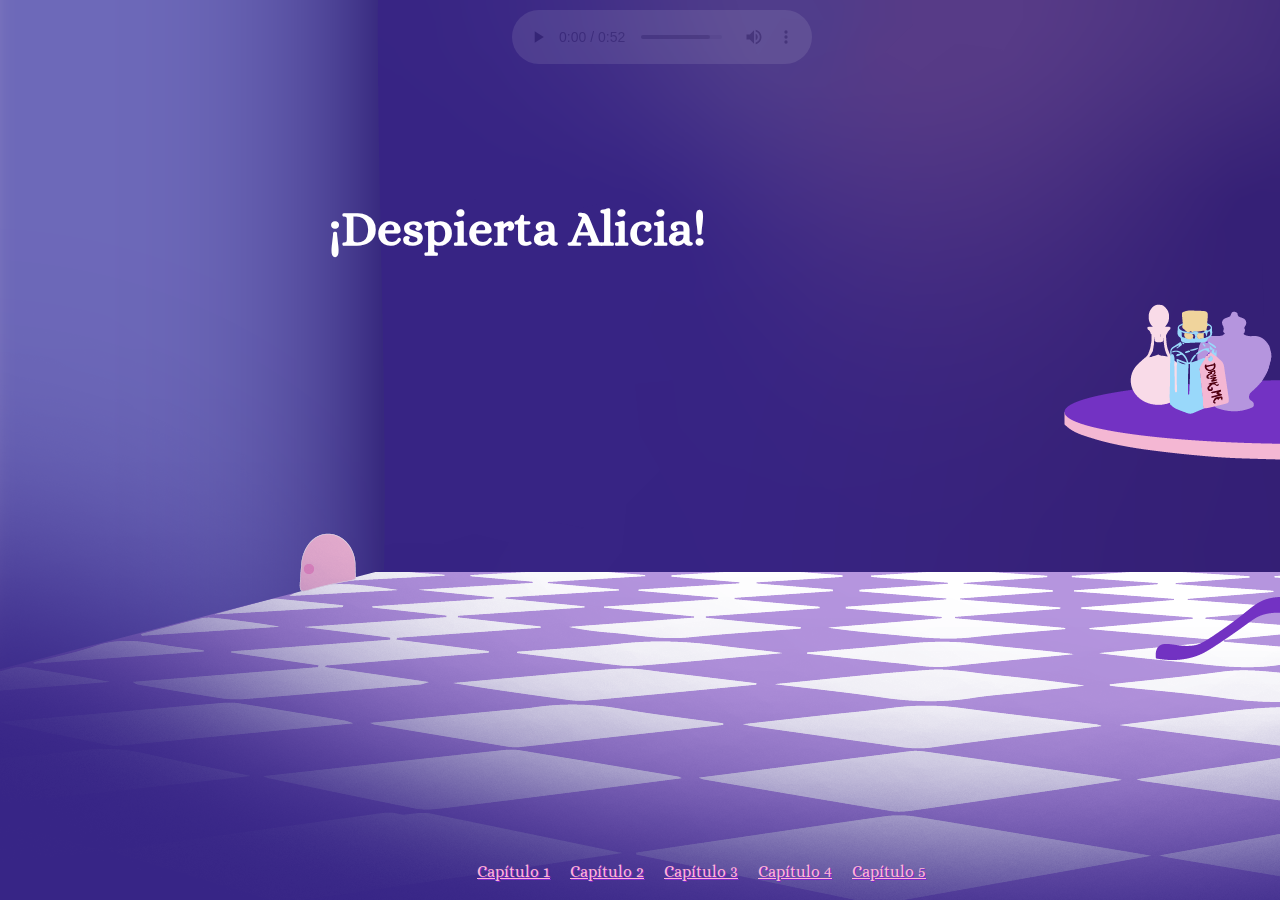
<file: index3.html>
<!DOCTYPE html>
<html>
<head>
    <meta charset="utf-8">
    <meta name="viewport" content="width=device-width, initial-scale=1">
    <title>Alicia Interactivo</title>
    <link rel="shortcut icon" href="img/favicon.png">

    <!-- Fuente -->
    <link href='https://fonts.googleapis.com/css?family=Alice' rel='stylesheet'>

    <style>
        /* Estilos para el cuerpo del documento */
        html, body {
            width: 100%;
            height: 100vh;
            display: flex;
            flex-direction: column;
            min-height: 100vh;
            margin: 0; 
            font-family: 'Alice', sans-serif;
        }

        /* Estilos para el contenedor */
        #contenedor {
            scroll-behavior: smooth;
            flex: 1;
            position: relative;
            overflow-y: scroll;
            scroll-snap-type: y mandatory;
        }

       footer {
            z-index: 10;
            padding: 19px;
            position: absolute;
            bottom: 0;
            display:flex;
            left: 35%;
            text-shadow: 1px 1px #7c28cb;
        }

        footer a {
            color: #ffb5d3; 
             margin: 0 10px;
            }


        .audio-player{
            position: absolute;
            top: 10px;
            left: 40%;
            opacity: 10%;
            z-index: 30;
        }


        /* Estilos para el contenedor del personaje */
        #img-personaje {
            width: 918px; /* Ajusta el tamaño de la slide del personaje según sea necesario */
            height: 700px;
            position: absolute;
            top: 180px;
            right: 400px;
            z-index: 0; 
        }

        #img-personaje img {
            position: absolute;
            width: 100%;
            height: 100%;
            opacity: 0; /* Inicialmente oculta todas las imágenes */
        }

        /* Definición de la animación */
        @keyframes transicionOjos {
            0% {
                opacity: 1;
            }

            33.33% {
                opacity: 0; 
            }
            66.66% {
                opacity: 0; 
            }
            100% {
                opacity: 1; 
            }
        }

        /* Aplicar la animación a cada imagen según su clase */
        #img-personaje .img-1 {
            animation: transicionOjos 3s steps(1) infinite; /* Animación con una duración de 3 segundos para las transiciones */
        }

        #img-personaje .img-2 {
            animation: transicionOjos 3s steps(1) infinite; /* Animación con una duración de 3 segundos para las transiciones */
            animation-delay: 1s; /* Retraso de 3 segundos para que comience después de img-1 */
        }

        #img-personaje .img-3 {
            animation: transicionOjos 3s steps(1) infinite; /* Animación con una duración de 3 segundos para las transiciones */
            animation-delay: 2s; /* Retraso de 6 segundos para que comience después de img-2 */
        }

        /* Estilos para el texto "Despierta Alicia" */
        #texto-despierta {
            position: absolute;
            top: 20px;
            left: 40%;
            color: white;
            font-size: 50px;
            font-weight: bold;
        }
        /* Estilos para el slide 2 */

        #elige {
            width: 600px; /* Ajusta el tamaño de la imagen según sea necesario */
            height: 600px;
            top: 70px;
            left: 80px;
            position: relative;
            background-image: url('img/index3/elige-1.png'); /* Imagen inicial con los ojos cerrados */
            background-size: contain;
            background-repeat: no-repeat;
            animation: elige-animation 0.8s steps(1) infinite; /* Cambias 'pestañeo' a 'elige-animation' */
        }

        /* Definición de la animación para #elige */
        @keyframes elige-animation {
            0%, 100% {
                background-image: url('img/index3/elige-1.png');
            }
            50% {
                background-image: url('img/index3/elige-2.png');
            }
        }

        .slides {
            width: 100%;
            height: 100vh;
            display: flex;
            align-items: center;
            justify-content: center;
            gap: 50px;
            color: white;
            scroll-snap-align: start;
        }

        .slide1 {
            background: linear-gradient(180deg, #0C0152, #100228);
        }

        .slide2 {
            background: radial-gradient(#BFDCEA, #7c28cb 30%, #362484 60%);
        }

        .slide3 {
            background: linear-gradient(180deg, #FFB5D4, #BE95E4);
        }


        img[src="img/index3/arrow-down.png"] {
            /* Cambia el tamaño de la imagen */
            width: 150px; 
            height: auto; /* Mantener la proporción */
            position: relative;
            top: 150px;
            left: -330px; 
        }

        /* Estilos para el slide 3 */

        .slides.slide3 a {
            font-family: 'Alice', sans-serif;
            font-size: 25px; 
            font-weight: 500;
            color: white;
            text-decoration: none;
            position: absolute;
        }

        .slides.slide3 a:hover {
            color: #7C28CB; /* Cambia el color del texto al pasar el cursor sobre los enlaces */
            display: inline-block; /* Hace que los enlaces sean elementos en línea con bloque */
        }

        .slides.slide3 a:nth-child(1) {
            float: left; /* Coloca el primer enlace a la izquierda */
            margin-left: 135px; /* Añade un margen a la derecha para separar los enlaces */
            margin-bottom: 400px;
        }

        .slides.slide3 a:nth-child(2) {
            float: right; /* Coloca el segundo enlace a la derecha */
            margin-right: -840px; /* Añade un margen a la izquierda para separar los enlaces */
            margin-top: -400px;
        }

        #audio-player {
        position: absolute;
        top: 20px; /* Ajusta el valor superior */
        right: 20px; /* Ajusta el valor derecho */
        z-index: 9999; /* Asegura que el reproductor esté encima de otros elementos */
        }


    </style>
</head>
<body>
<div id="contenedor">

    <div class="slides slide1" style="background-image: url('img/index3/uno.png');">

        <div class="audio-player">
            <audio controls>
            <source src="audio/fondo3.mp3" type="audio/mp3">
            </audio>
        </div>
        
        <div id="img-personaje">
            <img class="img-1" src="img/index3/acostada-1.png">
            <img class="img-2" src="img/index3/acostada-2.png">
            <img class="img-3" src="img/index3/acostada-3.png">
             <div id="texto-despierta">¡Despierta Alicia!</div>
        </div>
    </div>

    <div class="slides slide2">
         <div id="elige"></div>
        <img src="img/index3/arrow-down.png">
    </div>

    <div class="slides slide3" style="background-image: url('img/index3/fondo_tres.png');">
        <a href="index5">➜ Beber</a>
        <a href="index4">➜ Comer</a>
    </div>

   
</div>


<footer>
    <!-- Botones en el footer -->
    <a href="index.html">Capítulo 1</a>
    <a href="index2.html">Capítulo 2</a>
    <a href="index3.html">Capítulo 3</a>
    <a href="index4.html">Capítulo 4</a>
    <a href="index5.html">Capítulo 5</a>
</footer>


</body>
</html>
</file>
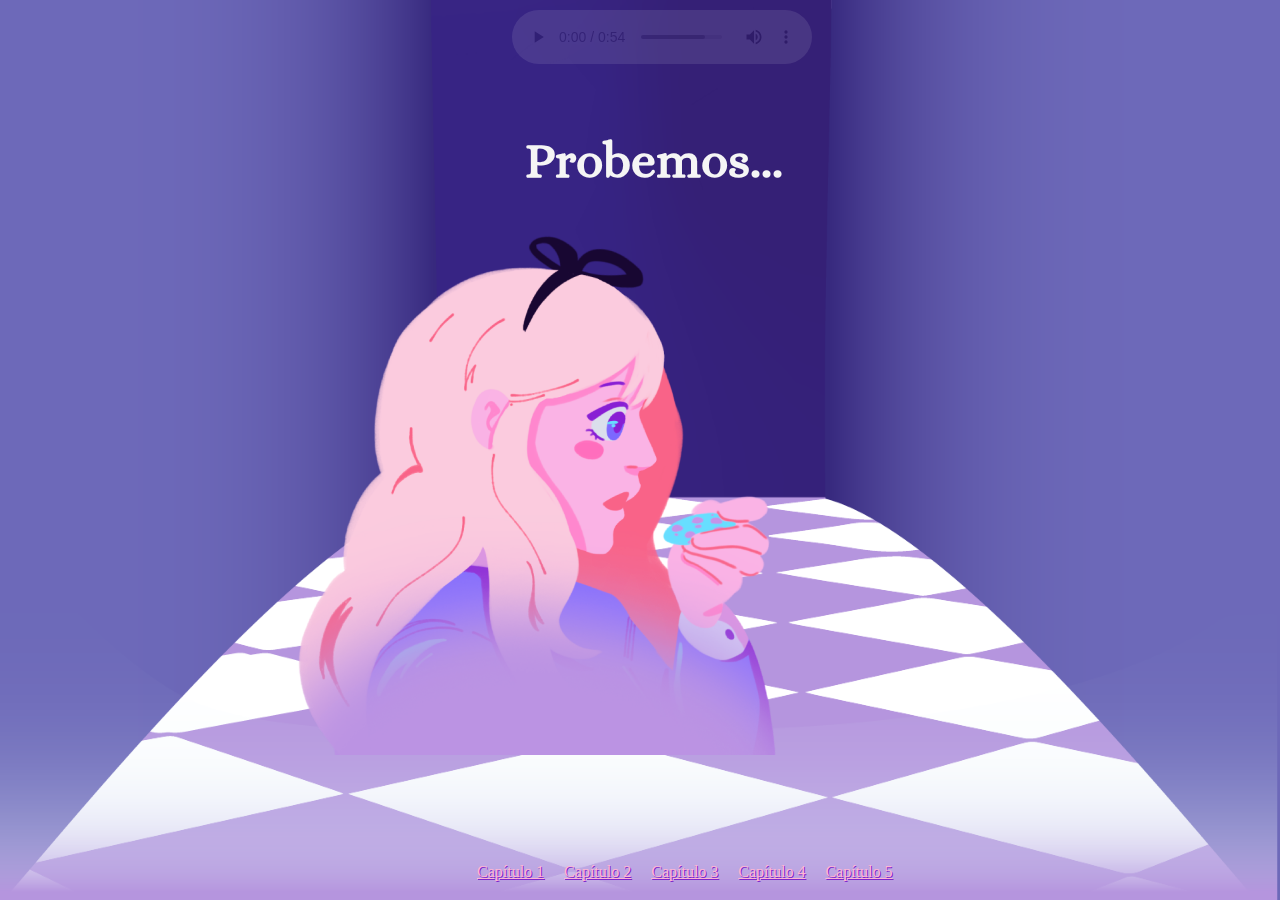
<file: index4.html>
<!DOCTYPE html>
<html lang="es">
<head>
    <meta charset="utf-8">
    <meta name="viewport" content="width=device-width, initial-scale=1">
    <title>Alicia Interactivo</title>
    <link rel="shortcut icon" href="img/favicon.png">

    <!-- Fuente -->
    <link href='https://fonts.googleapis.com/css?family=Alice' rel='stylesheet'>

    <style>
        /* Estilos para el cuerpo del documento */
        html, body {
            width: 100%;
            height: 100vh;
            display: flex;
            flex-direction: column;
            min-height: 100vh;
            margin: 0; 
        }

        /* Estilos para el contenedor */
        #contenedor {
            scroll-behavior: smooth;
            flex: 1;
            position: relative;
            overflow-y: scroll;
            scroll-snap-type: y mandatory;
        }

        /* Estilos para el footer */
       footer {
            z-index: 10;
            padding: 19px;
            position: absolute;
            bottom: 0;
            display:flex;
            left: 35%;
            text-shadow: 1px 1px #7c28cb;
        }

        footer a {
            color: #ffb5d3; 
             margin: 0 10px;
            }

        /*Estilos para slide 1*/
        #comer {
            width: 600px;
            height: 600px;
            top: 155px;
            right: 400px;
            position: absolute;
            z-index: 2;
            background-image: url('img/index4/Come2.png');
            background-size: cover;
            background-repeat: no-repeat;
            animation: comer 3s steps(1) infinite; 
        }

        /* Definición de la animación comer*/
        @keyframes comer {
            0%, 100% {
                background-image: url('img/index4/Come2.png'); 
            }
            50% {
                background-image: url('img/index4/Come3.png'); 
            }
        } 

        /* Estilos para el slide 2 */
        #crecer {
            background-image: url('img/index4/Crece.png');
            position: absolute;
            width: 300px;
            margin-top: 300px;
            height: 300px;
            right: 600px;
            z-index: 5;
            transform: translateX(750px);
            transition: transform 1s ease-in-out;
            background-size: cover;
            background-repeat: no-repeat;
            animation: agrandar 8s forwards;
            display: flex;
            justify-content: center;
            align-items: center;
            color: black;
        }

        #crecer h2 {
            font-family: 'Alice';
            font-size: 140px;
            font-weight: 30px;
            text-align: center;
            position: relative;
            z-index: 2; 
        }

        @keyframes agrandar {
            0% {
                transform: scale(1);     
            }
            100% {
                transform: scale(3);
            }
        }

        .slides {
            width: 100%;
            height: 100vh;
            display: flex;
            gap: 50px;
            color: whitesmoke;
            scroll-snap-align: start;
            text-align: center;
            position: relative; 
        }

        .slides img {
            width: 100%; 
            height: auto; 
            position: relative; 
            z-index: 1; 
        }

        .slide3::before {
            content: ""; 
            position: absolute;
            top: 0;
            right: 0;
            bottom: 0;
            left: 0;
            z-index: 0; /* Detrás de la imagen */
            background: radial-gradient(#BFDCEA 0%, #B47DE7 20%, #7c28cb 40%, #5604A4 60%);
        }


        .slide2::before {
            content: ""; /* Crea un pseudo-elemento para el gradiente */
            position: absolute;
            top: 0;
            right: 0;
            bottom: 0;
            left: 0;
            z-index: 0; 
            background: linear-gradient(#BFDCEA 50%,  #5604A4);
        }
        /* Estilos específicos para cada slide */
        .slide1 h2,
        .slide2 h2,
        .slide3 h3 {
            font-family: 'Alice';
            position: absolute; 
            z-index: 2; 
        }
        .slide3 h3 {
            font-size: 20px;
            top: 300px; 
           left: 550px;; 
        }

        .slide3 a {
            font-family:'Alice';
            font-size: 30;
            color: white;
            z-index: 4;
            position: absolute;
            font-size: 25px;
            top: 370px; 
            left: 600px; 
        }

        .slide2 h2 {
            top: 10%;
            left: 40%;
        }

        .slide1 h2 {
            font-size: 50px;
            top: 10%;
            left: 41%; 
        }

        .audio-player{
            position: absolute;
            margin-top: 10px;
            left: 40%;
            opacity: 10%;
            z-index: 30;
        }


    </style>
</head>
<body>
    <div id="contenedor">



        <div class="slides slide1">

            <div class="audio-player">
            <audio controls>
            <source src="audio/fondo4.mp3" type="audio/mp3">
            </audio>
            </div>  
           
            <div id="comer"></div>
            <img src="img/index4/slide1.png" alt="Slide 1">
            <h2>Probemos...</h2>

        </div>

        <div class="slides slide2">
            <div id="crecer"></div>
            <h2>¿Por qué todo se ve tan pequeño?</h2>
            <img src="img/index4/slide2.png" alt="Slide 2">
        </div>

        <div class="slides slide3">
            <h3><p>Te has hecho muy grande para salir por la puerta...</h3>
            <a href="index5.html">➜ ¿Deberías beber de la botella?</a>
            <img src="img/index4/slide3.png" alt="Slide 3">
        </div>

    </div>
        <footer>
        <a href="index.html">Capítulo 1</a>
        <a href="index2.html">Capítulo 2</a>
        <a href="index3.html">Capítulo 3</a>
        <a href="index4.html">Capítulo 4</a>
        <a href="index5.html">Capítulo 5</a>
    </footer>

    <!-- Scripts, enlaces a librerías JS, etc. -->
</body>
</html>
</file>
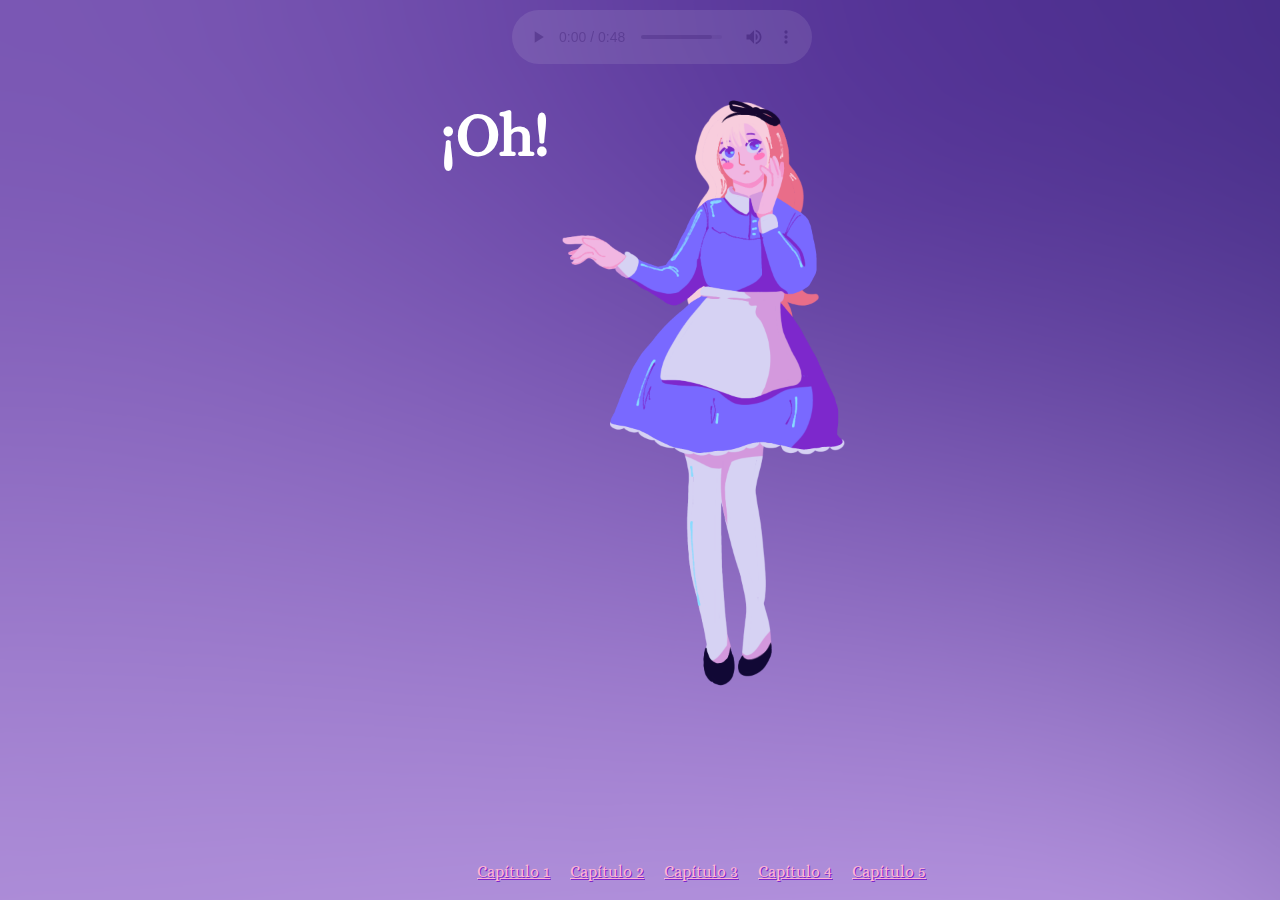
<file: index5.html>
<!DOCTYPE html>
<html>

<head>
    <meta charset="utf-8">
    <meta name="viewport" content="width=device-width, initial-scale=1">
    <title>Alicia Interactivo</title>
    <link rel="shortcut icon" href="img/favicon.png">
    <!-- Fuente -->
    <link href='https://fonts.googleapis.com/css?family=Alice' rel='stylesheet'>

    <style>
        /* Estilos para el cuerpo del documento */
        html, body {
            width: 100%;
            height: 100vh;
            display: flex;
            flex-direction: column;
            min-height: 100vh;
            margin: 0; 
            font-family: 'Alice', sans-serif;
        } 

        /* Estilos para el contenedor */
        #contenedor {
            position: relative;
            overflow-y: scroll;
            scroll-behavior: smooth;
        }

        /* Estilos para los recuadros de la escena */
        .recuadros {
            display: flex;
            height: 100vh;
            color: white;
            scroll-snap-align: start;
            text-align: right;
        }

        .recuadro1 {
            background: radial-gradient(#B4D9F0, #9686D3 40%);
            display: flex;
            flex-direction: column;
        }

        .recuadro1 h2{
        	font-size:60px;
        	margin-top: 100px;
            margin-bottom: 10px;
        	margin-right: 730px;
        }

        .img-1 {
            width: 1280px;
            height: 720px;
            position: relative;
            margin-top: -160px;
            left: 100px;
            animation: shrinkImage 3s forwards; /* Agregamos la animación a la imagen */
        }


        @keyframes shrinkImage {
            from {
                transform: scale(1); /* Tamaño original */
            }
            to {
                transform: scale(0.3); /* Tamaño más pequeño */
            }
        }


        .recuadro2 {
            background: linear-gradient(0deg, #91D198, #7068C6);
            flex-direction: column;
        }

        .recuadro2 h2{
        	margin-right: 800px;
            margin-bottom: 10px;
        	margin-top: -50px;
        }

        .recuadro2 p{
        	margin-right: 820px;
        	margin-top: -15px;
        }
        .img-2 {
            width: 640px;
            height: 360px;
            position: relative;
            top: 350px;
            right: 10px;
        }

        .recuadro3 {
        	width: 100%;
        	height: 1080px;
        	background-image: url(img/index5/puerta.png);
        	background-size: cover;
        	background-repeat: no-repeat;
            background: linear-gradient(0deg, #91D198, #B5DBEF, #91D198);
            flex-direction: column;
        }

        .recuadro3 a{
        	font-size: 30px;
        	margin-top: 700px;
        	margin-right: 1200px;
        	color: #ffb5d3;
            text-shadow: 1px 1px #7c28cb;
        }


        /* Estilos para el footer */
       footer {
            z-index: 10;
            padding: 19px;
            position: absolute;
            bottom: 0;
            display:flex;
            left: 35%;
            text-shadow: 1px 1px #7c28cb;
        }

        footer a {
            color: #ffb5d3; 
             margin: 0 10px;
            }


        .audio-player{
            position: absolute;
            margin-top: 10px;
            left: 40%;
            opacity: 10%;
            z-index: 30;
        }

    </style>

</head>

<body>

    <div id="contenedor">

        <!-- Primera escena, Alicia con botellita-->
        <div class="recuadros recuadro1" style= "background-image: url(img/index5/uno.png);">
        	<div class="audio-player">
            <audio controls>
            <source src="audio/fondo5.mp3" type="audio/mp3">
            </audio>
            </div>   
        	<h2> ¡Oh! </h2>
            <img class="img-1" src="img/index5/alicia-normal.png">
        </div>

        <!-- Escena 2, chiquita-->
        <div class="recuadros recuadro2" style="background-image: url(img/index5/fondo.png);">
            <img class="img-2" src="img/index5/alicia-chiquita.png">
            <h2> ¡Te has hecho chiquitita! </h2>
            <p> Ahora pasas por la puerta...</p>

        </div>

        <!-- Escena 3, end-->
        <div class="recuadros recuadro3" style="background-image: url(img/index5/puerta.png)">
        	<a href="index6.html"><h2>➜ ¡Haz click!</h2></a>
        	
        </div>
           
    </div> <!-- Cierre contenido de los frames-->

    <footer>
        <!-- Botones en el footer -->
        <a href="index.html">Capítulo 1</a>
        <a href="index2.html">Capítulo 2</a>
        <a href="index3.html">Capítulo 3</a>
        <a href="index4.html">Capítulo 4</a>
        <a href="index5.html">Capítulo 5</a>

    </footer>

<!-- Scripts, enlaces a librerías JS, etc. -->



</body>

</html>

    <!-- Tutoriales referenciados.

    Tutorial base para el scroll: https://www.youtube.com/watch?v=KAG5wNPdoTw&ab_channel=GreatStack

    Tutorial consultado para la animación de caminata: https://youtu.be/9iru1lvgd4w?si=MXCWQVk_DV4T4RTt
    
    Tutorial para la traslación: https://www.youtube.com/watch?v=oNYHENW-9ig&ab_channel=Mr.WebDesigner->
</file>
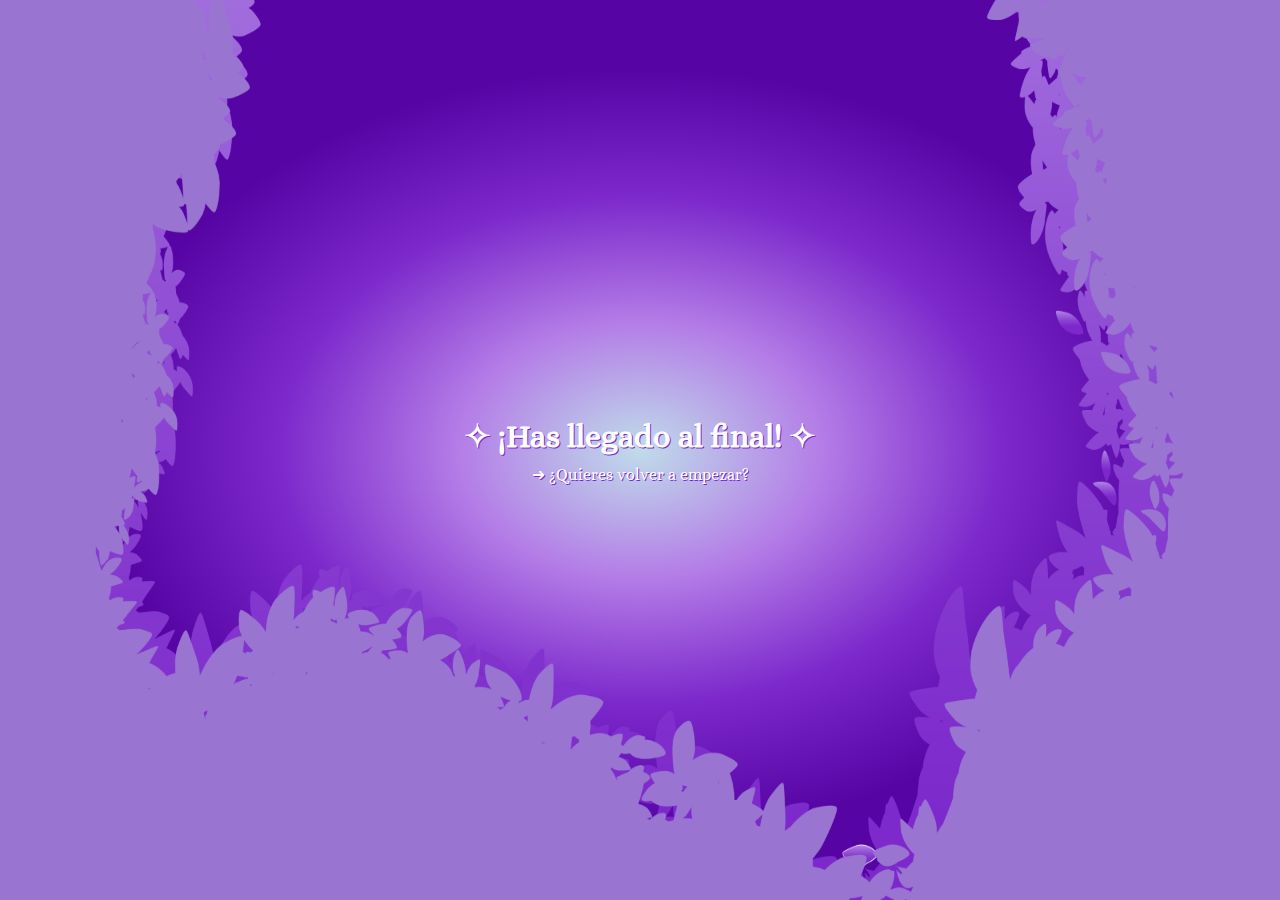
<file: index6.html>
<!DOCTYPE html>
<html>
<head>
    <meta charset="utf-8">
    <meta name="viewport" content="width=device-width, initial-scale=1">
    <title>Alicia Interactivo</title>

    <!-- Fuente -->
    <link href='https://fonts.googleapis.com/css?family=Alice' rel='stylesheet'>

    <style>
        /* Estilos para el cuerpo del documento */
        html, body {
            width: 100%;
            height: 100vh;
            display: flex;
            flex-direction: row-reverse;
            min-height: 100vh;
            margin: 0; 
        }

        /* Estilos para el contenedor */
        #contenedor {
            scroll-behavior: smooth;
            flex: 1;
            position: relative;
            overflow-y: scroll;
            scroll-snap-type: y mandatory;
        }

        h1, h2, p {
            font-family: 'Alice', sans-serif;
            color: white;
            margin: 5px;
        }

       .slide1 a {
            text-decoration: none;
            }


        .slides{
            width: 100%;
            height: 100vh;
            display: flex;
            align-items: center;
            justify-content: center;
            scroll-snap-align: start;
        }

        .slide1{
            background: radial-gradient(#BFDCEA 0%, #B47DE7 20%, #7c28cb 40%, #5604A4 60%);
            text-align: center;
            display: flex;
            flex-direction: column;
            position: relative;
            text-shadow: 1px 1px #7c28cb;
            gap: 0;
        }

        .bg-1{ 
        pointer-events: none;
        position: absolute; 
        z-index: 0; 
        width: 100%;
        height: 100%;
        top: 0; 
        left: 0; 
        } 

        .bg-2{ 
        pointer-events: none;
        position: absolute; 
        z-index: 1; 
        width: 100%;
        height: 100%;
        top: 0; 
        left: 0; 
        } 
        

    </style>
</head>
<body>
<div id="contenedor">

    <div class="slides slide1">
    <img src="img/index1/bg-2.png"class="bg-2">
    <img src="img/index1/bg-1.png"class="bg-1">
      <h1>✧ ¡Has llegado al final! ✧</h1>
     <a href="index.html"><p> ➜ ¿Quieres volver a empezar?</p></a> 
    </div>

</div>

    

</body>
</html>
</file>
